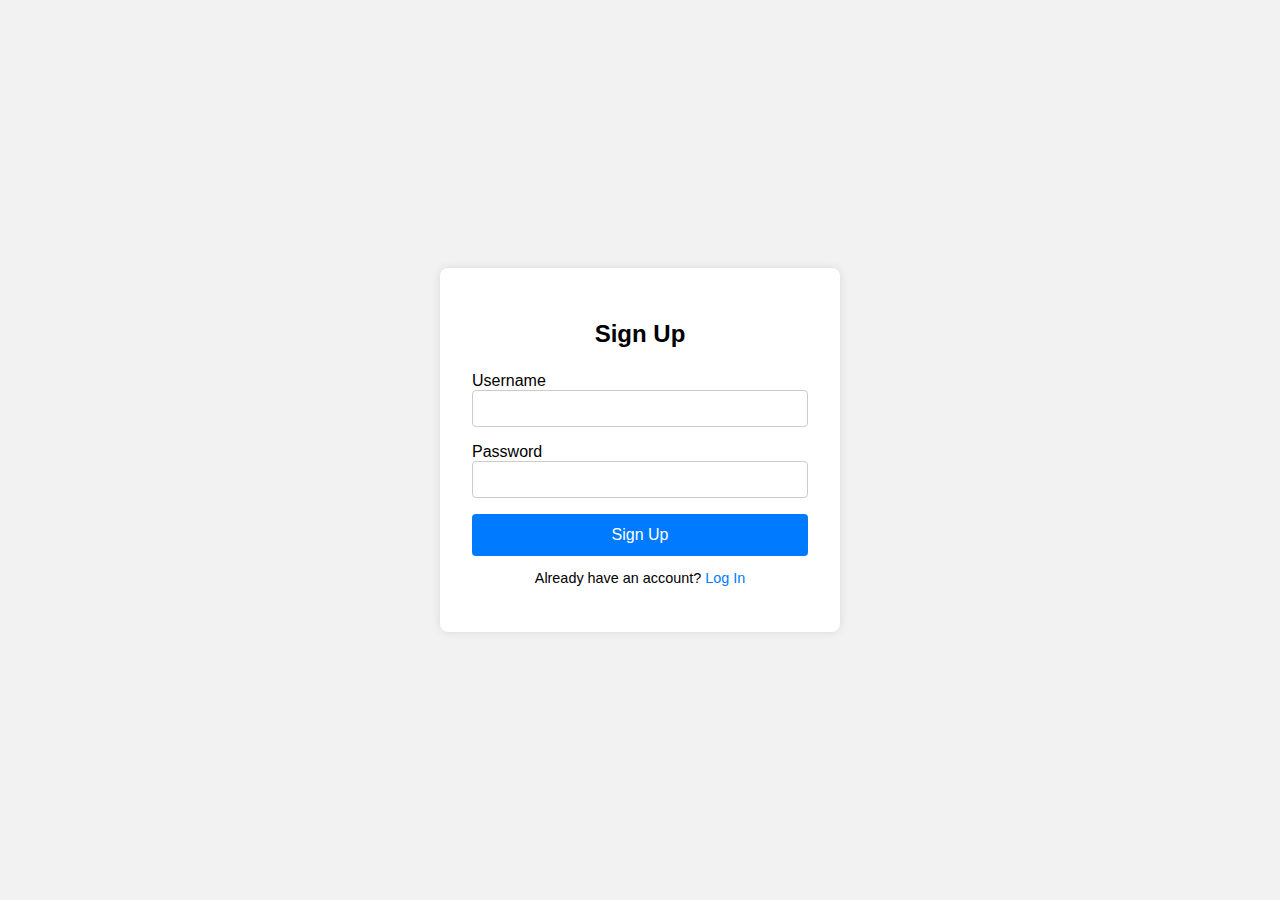
<file: index.html>
<!DOCTYPE html>
<html lang="en">
  <head>
    <meta charset="UTF-8" />
    <meta name="viewport" content="width=device-width, initial-scale=1.0" />
    <title>Sign Up & Login</title>
    <link rel="stylesheet" href="form.css" />
  </head>
  <body>
    <div class="container">
      <h2 id="form-title">Sign Up</h2>

      <form id="auth-form">
        <div class="form-group">
          <label for="username">Username</label>
          <input type="text" id="username" required />
          <small class="error" id="username-error"></small>
        </div>

        <div class="form-group">
          <label for="password">Password</label>
          <input type="password" id="password" required />
          <small class="error" id="password-error"></small>
        </div>

        <button type="submit" id="submit-btn">Sign Up</button>
        <p id="toggle-form">
          Already have an account? <span id="toggle-link">Log In</span>
        </p>
      </form>
      <small id="success-msg"></small>
    </div>

    <script src="form.js"></script>
  </body>
</html>
</file>
<file: form.css>
* {
  box-sizing: border-box;
}
body {
  font-family: Arial, sans-serif;
  display: flex;
  align-items: center;
  justify-content: center;
  height: 100vh;
  margin: 0;
  background-color: #f2f2f2;
}
.container {
  max-width: 400px;
  width: 100%;
  padding: 2em;
  background: #fff;
  border-radius: 8px;
  box-shadow: 0 0 10px rgba(0, 0, 0, 0.1);
  text-align: center;
}
h2 {
  margin-bottom: 1em;
}
.form-group {
  margin-bottom: 1em;
  text-align: left;
}
input[type="text"],
input[type="password"] {
  width: 100%;
  padding: 0.75em;
  border: 1px solid #ccc;
  border-radius: 4px;
}
button {
  width: 100%;
  padding: 0.75em;
  border: none;
  background-color: #007bff;
  color: #fff;
  font-size: 1em;
  border-radius: 4px;
  cursor: pointer;
}
button:hover {
  background-color: #0056b3;
}
#toggle-form {
  margin-top: 1em;
  font-size: 0.9em;
}
#toggle-link {
  color: #007bff;
  cursor: pointer;
}
.error {
  color: red;
  font-size: 0.8em;
}
#success-msg {
  color: green;
  font-size: 1em;
}
</file>
